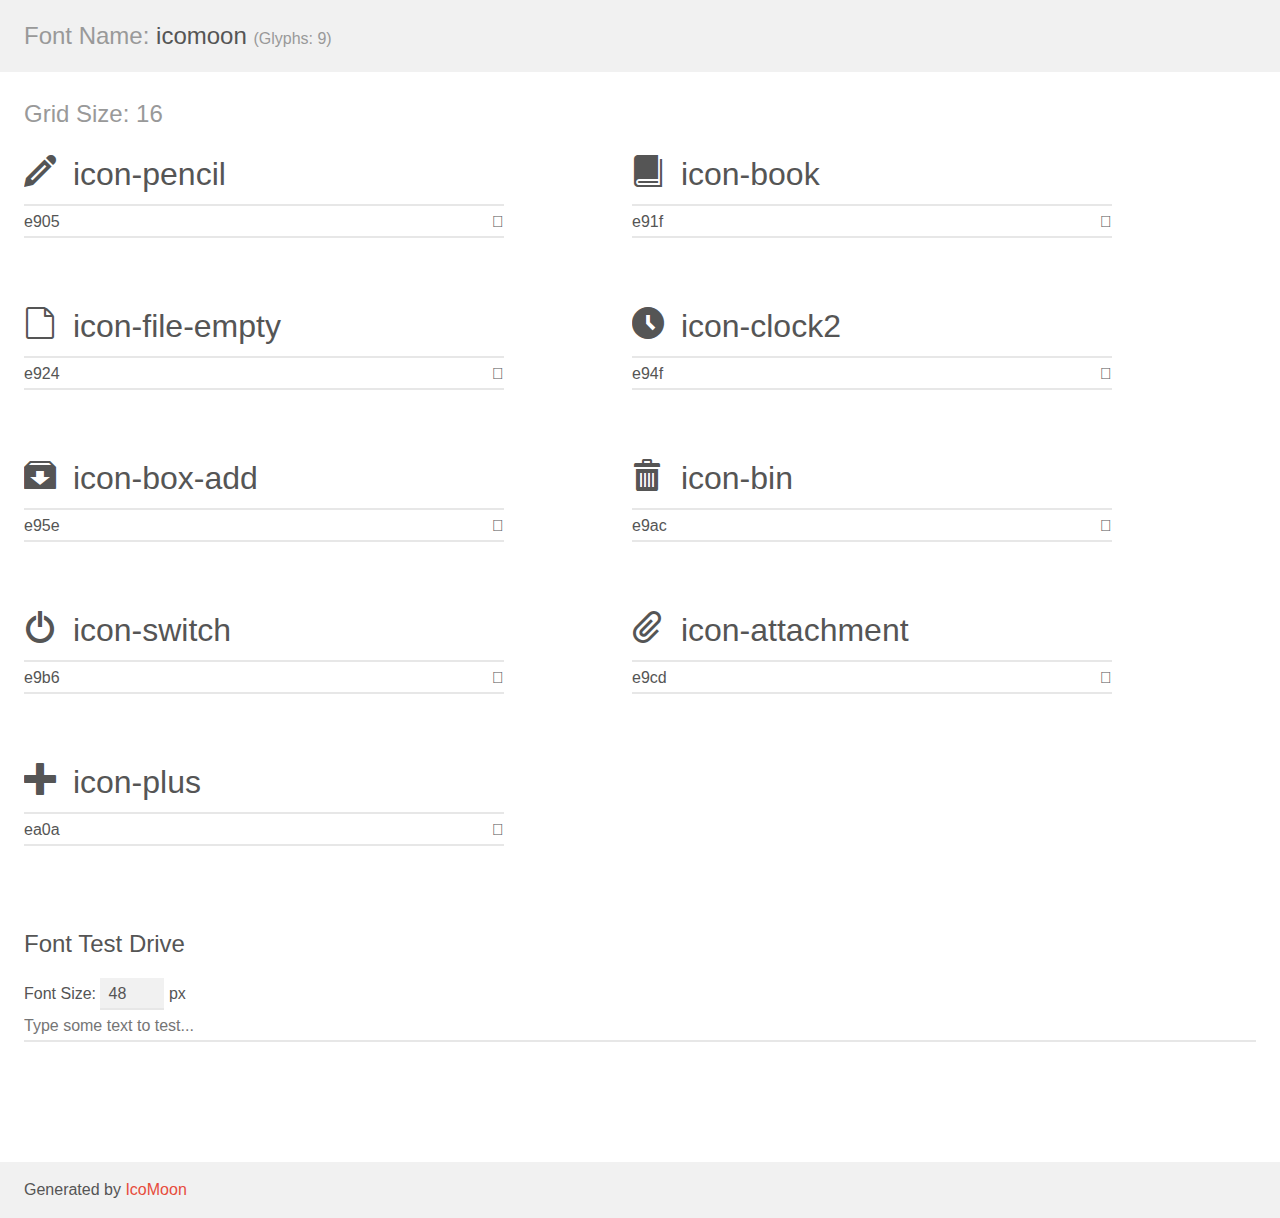
<file: static/fonts/demo.html>
<!doctype html>
<html>
<head>
    <meta charset="utf-8">
    <title>IcoMoon Demo</title>
    <meta name="description" content="An Icon Font Generated By IcoMoon.io">
    <meta name="viewport" content="width=device-width, initial-scale=1">
    <link rel="stylesheet" href="demo-files/demo.css">
    <link rel="stylesheet" href="style.css"></head>
<body>
    <div class="bgc1 clearfix">
        <h1 class="mhmm mvm"><span class="fgc1">Font Name:</span> icomoon <small class="fgc1">(Glyphs:&nbsp;9)</small></h1>
    </div>
    <div class="clearfix mhl ptl">
        <h1 class="mvm mtn fgc1">Grid Size: 16</h1>
        <div class="glyph fs1">
            <div class="clearfix bshadow0 pbs">
                <span class="icon-pencil"></span>
                <span class="mls"> icon-pencil</span>
            </div>
            <fieldset class="fs0 size1of1 clearfix hidden-false">
                <input type="text" readonly value="e905" class="unit size1of2" />
                <input type="text" maxlength="1" readonly value="&#xe905;" class="unitRight size1of2 talign-right" />
            </fieldset>
            <div class="fs0 bshadow0 clearfix hidden-true">
                <span class="unit pvs fgc1">liga: </span>
                <input type="text" readonly value="pencil, write" class="liga unitRight" />
            </div>
        </div>
        <div class="glyph fs1">
            <div class="clearfix bshadow0 pbs">
                <span class="icon-book"></span>
                <span class="mls"> icon-book</span>
            </div>
            <fieldset class="fs0 size1of1 clearfix hidden-false">
                <input type="text" readonly value="e91f" class="unit size1of2" />
                <input type="text" maxlength="1" readonly value="&#xe91f;" class="unitRight size1of2 talign-right" />
            </fieldset>
            <div class="fs0 bshadow0 clearfix hidden-true">
                <span class="unit pvs fgc1">liga: </span>
                <input type="text" readonly value="book, read" class="liga unitRight" />
            </div>
        </div>
        <div class="glyph fs1">
            <div class="clearfix bshadow0 pbs">
                <span class="icon-file-empty"></span>
                <span class="mls"> icon-file-empty</span>
            </div>
            <fieldset class="fs0 size1of1 clearfix hidden-false">
                <input type="text" readonly value="e924" class="unit size1of2" />
                <input type="text" maxlength="1" readonly value="&#xe924;" class="unitRight size1of2 talign-right" />
            </fieldset>
            <div class="fs0 bshadow0 clearfix hidden-true">
                <span class="unit pvs fgc1">liga: </span>
                <input type="text" readonly value="file-empty, file3" class="liga unitRight" />
            </div>
        </div>
        <div class="glyph fs1">
            <div class="clearfix bshadow0 pbs">
                <span class="icon-clock2"></span>
                <span class="mls"> icon-clock2</span>
            </div>
            <fieldset class="fs0 size1of1 clearfix hidden-false">
                <input type="text" readonly value="e94f" class="unit size1of2" />
                <input type="text" maxlength="1" readonly value="&#xe94f;" class="unitRight size1of2 talign-right" />
            </fieldset>
            <div class="fs0 bshadow0 clearfix hidden-true">
                <span class="unit pvs fgc1">liga: </span>
                <input type="text" readonly value="clock2, time3" class="liga unitRight" />
            </div>
        </div>
        <div class="glyph fs1">
            <div class="clearfix bshadow0 pbs">
                <span class="icon-box-add"></span>
                <span class="mls"> icon-box-add</span>
            </div>
            <fieldset class="fs0 size1of1 clearfix hidden-false">
                <input type="text" readonly value="e95e" class="unit size1of2" />
                <input type="text" maxlength="1" readonly value="&#xe95e;" class="unitRight size1of2 talign-right" />
            </fieldset>
            <div class="fs0 bshadow0 clearfix hidden-true">
                <span class="unit pvs fgc1">liga: </span>
                <input type="text" readonly value="box-add, box3" class="liga unitRight" />
            </div>
        </div>
        <div class="glyph fs1">
            <div class="clearfix bshadow0 pbs">
                <span class="icon-bin"></span>
                <span class="mls"> icon-bin</span>
            </div>
            <fieldset class="fs0 size1of1 clearfix hidden-false">
                <input type="text" readonly value="e9ac" class="unit size1of2" />
                <input type="text" maxlength="1" readonly value="&#xe9ac;" class="unitRight size1of2 talign-right" />
            </fieldset>
            <div class="fs0 bshadow0 clearfix hidden-true">
                <span class="unit pvs fgc1">liga: </span>
                <input type="text" readonly value="bin, trashcan" class="liga unitRight" />
            </div>
        </div>
        <div class="glyph fs1">
            <div class="clearfix bshadow0 pbs">
                <span class="icon-switch"></span>
                <span class="mls"> icon-switch</span>
            </div>
            <fieldset class="fs0 size1of1 clearfix hidden-false">
                <input type="text" readonly value="e9b6" class="unit size1of2" />
                <input type="text" maxlength="1" readonly value="&#xe9b6;" class="unitRight size1of2 talign-right" />
            </fieldset>
            <div class="fs0 bshadow0 clearfix hidden-true">
                <span class="unit pvs fgc1">liga: </span>
                <input type="text" readonly value="switch" class="liga unitRight" />
            </div>
        </div>
        <div class="glyph fs1">
            <div class="clearfix bshadow0 pbs">
                <span class="icon-attachment"></span>
                <span class="mls"> icon-attachment</span>
            </div>
            <fieldset class="fs0 size1of1 clearfix hidden-false">
                <input type="text" readonly value="e9cd" class="unit size1of2" />
                <input type="text" maxlength="1" readonly value="&#xe9cd;" class="unitRight size1of2 talign-right" />
            </fieldset>
            <div class="fs0 bshadow0 clearfix hidden-true">
                <span class="unit pvs fgc1">liga: </span>
                <input type="text" readonly value="attachment, paperclip" class="liga unitRight" />
            </div>
        </div>
        <div class="glyph fs1">
            <div class="clearfix bshadow0 pbs">
                <span class="icon-plus"></span>
                <span class="mls"> icon-plus</span>
            </div>
            <fieldset class="fs0 size1of1 clearfix hidden-false">
                <input type="text" readonly value="ea0a" class="unit size1of2" />
                <input type="text" maxlength="1" readonly value="&#xea0a;" class="unitRight size1of2 talign-right" />
            </fieldset>
            <div class="fs0 bshadow0 clearfix hidden-true">
                <span class="unit pvs fgc1">liga: </span>
                <input type="text" readonly value="plus, add" class="liga unitRight" />
            </div>
        </div>
    </div>

    <!--[if gt IE 8]><!-->
    <div class="mhl clearfix mbl">
        <h1>Font Test Drive</h1>
        <label>
            Font Size: <input id="fontSize" type="number" class="textbox0 mbm"
            min="8" value="48" />
            px
        </label>
        <input id="testText" type="text" class="phl size1of1 mvl"
        placeholder="Type some text to test..." value=""/>
        <div id="testDrive" class="icon-" style="font-family: icomoon">&nbsp;
        </div>
    </div>
    <!--<![endif]-->
    <div class="bgc1 clearfix">
        <p class="mhl">Generated by <a href="https://icomoon.io/app">IcoMoon</a></p>
    </div>

    <script src="demo-files/demo.js"></script>
</body>
</html>
</file>
<file: static/fonts/demo-files/demo.css>
body {
  padding: 0;
  margin: 0;
  font-family: sans-serif;
  font-size: 1em;
  line-height: 1.5;
  color: #555;
  background: #fff;
}
h1 {
  font-size: 1.5em;
  font-weight: normal;
}
small {
  font-size: .66666667em;
}
a {
  color: #e74c3c;
  text-decoration: none;
}
a:hover, a:focus {
  box-shadow: 0 1px #e74c3c;
}
.bshadow0, input {
  box-shadow: inset 0 -2px #e7e7e7;
}
input:hover {
  box-shadow: inset 0 -2px #ccc;
}
input, fieldset {
  font-family: sans-serif;
  font-size: 1em;
  margin: 0;
  padding: 0;
  border: 0;
}
input {
  color: inherit;
  line-height: 1.5;
  height: 1.5em;
  padding: .25em 0;
}
input:focus {
  outline: none;
  box-shadow: inset 0 -2px #449fdb;
}
.glyph {
  font-size: 16px;
  width: 15em;
  padding-bottom: 1em;
  margin-right: 4em;
  margin-bottom: 1em;
  float: left;
  overflow: hidden;
}
.liga {
  width: 80%;
  width: calc(100% - 2.5em);
}
.talign-right {
  text-align: right;
}
.talign-center {
  text-align: center;
}
.bgc1 {
  background: #f1f1f1;
}
.fgc1 {
  color: #999;
}
.fgc0 {
  color: #000;
}
p {
  margin-top: 1em;
  margin-bottom: 1em;
}
.mvm {
  margin-top: .75em;
  margin-bottom: .75em;
}
.mtn {
  margin-top: 0;
}
.mtl, .mal {
  margin-top: 1.5em;
}
.mbl, .mal {
  margin-bottom: 1.5em;
}
.mal, .mhl {
  margin-left: 1.5em;
  margin-right: 1.5em;
}
.mhmm {
  margin-left: 1em;
  margin-right: 1em;
}
.mls {
  margin-left: .25em;
}
.ptl {
  padding-top: 1.5em;
}
.pbs, .pvs {
  padding-bottom: .25em;
}
.pvs, .pts {
  padding-top: .25em;
}
.unit {
  float: left;
}
.unitRight {
  float: right;
}
.size1of2 {
  width: 50%;
}
.size1of1 {
  width: 100%;
}
.clearfix:before, .clearfix:after {
  content: " ";
  display: table;
}
.clearfix:after {
  clear: both;
}
.hidden-true {
  display: none;
}
.textbox0 {
  width: 3em;
  background: #f1f1f1;
  padding: .25em .5em;
  line-height: 1.5;
  height: 1.5em;
}
#testDrive {
  display: block;
  padding-top: 24px;
  line-height: 1.5;
}
.fs0 {
  font-size: 16px;
}
.fs1 {
  font-size: 32px;
}
</file>
<file: static/fonts/style.css>
@font-face {
  font-family: 'icomoon';
  src:  url('fonts/icomoon.eot?etv1st');
  src:  url('fonts/icomoon.eot?etv1st#iefix') format('embedded-opentype'),
    url('fonts/icomoon.ttf?etv1st') format('truetype'),
    url('fonts/icomoon.woff?etv1st') format('woff'),
    url('fonts/icomoon.svg?etv1st#icomoon') format('svg');
  font-weight: normal;
  font-style: normal;
  font-display: block;
}

[class^="icon-"], [class*=" icon-"] {
  /* use !important to prevent issues with browser extensions that change fonts */
  font-family: 'icomoon' !important;
  speak: none;
  font-style: normal;
  font-weight: normal;
  font-variant: normal;
  text-transform: none;
  line-height: 1;

  /* Better Font Rendering =========== */
  -webkit-font-smoothing: antialiased;
  -moz-osx-font-smoothing: grayscale;
}

.icon-pencil:before {
  content: "\e905";
}
.icon-book:before {
  content: "\e91f";
}
.icon-file-empty:before {
  content: "\e924";
}
.icon-clock2:before {
  content: "\e94f";
}
.icon-box-add:before {
  content: "\e95e";
}
.icon-bin:before {
  content: "\e9ac";
}
.icon-switch:before {
  content: "\e9b6";
}
.icon-attachment:before {
  content: "\e9cd";
}
.icon-plus:before {
  content: "\ea0a";
}
</file>
